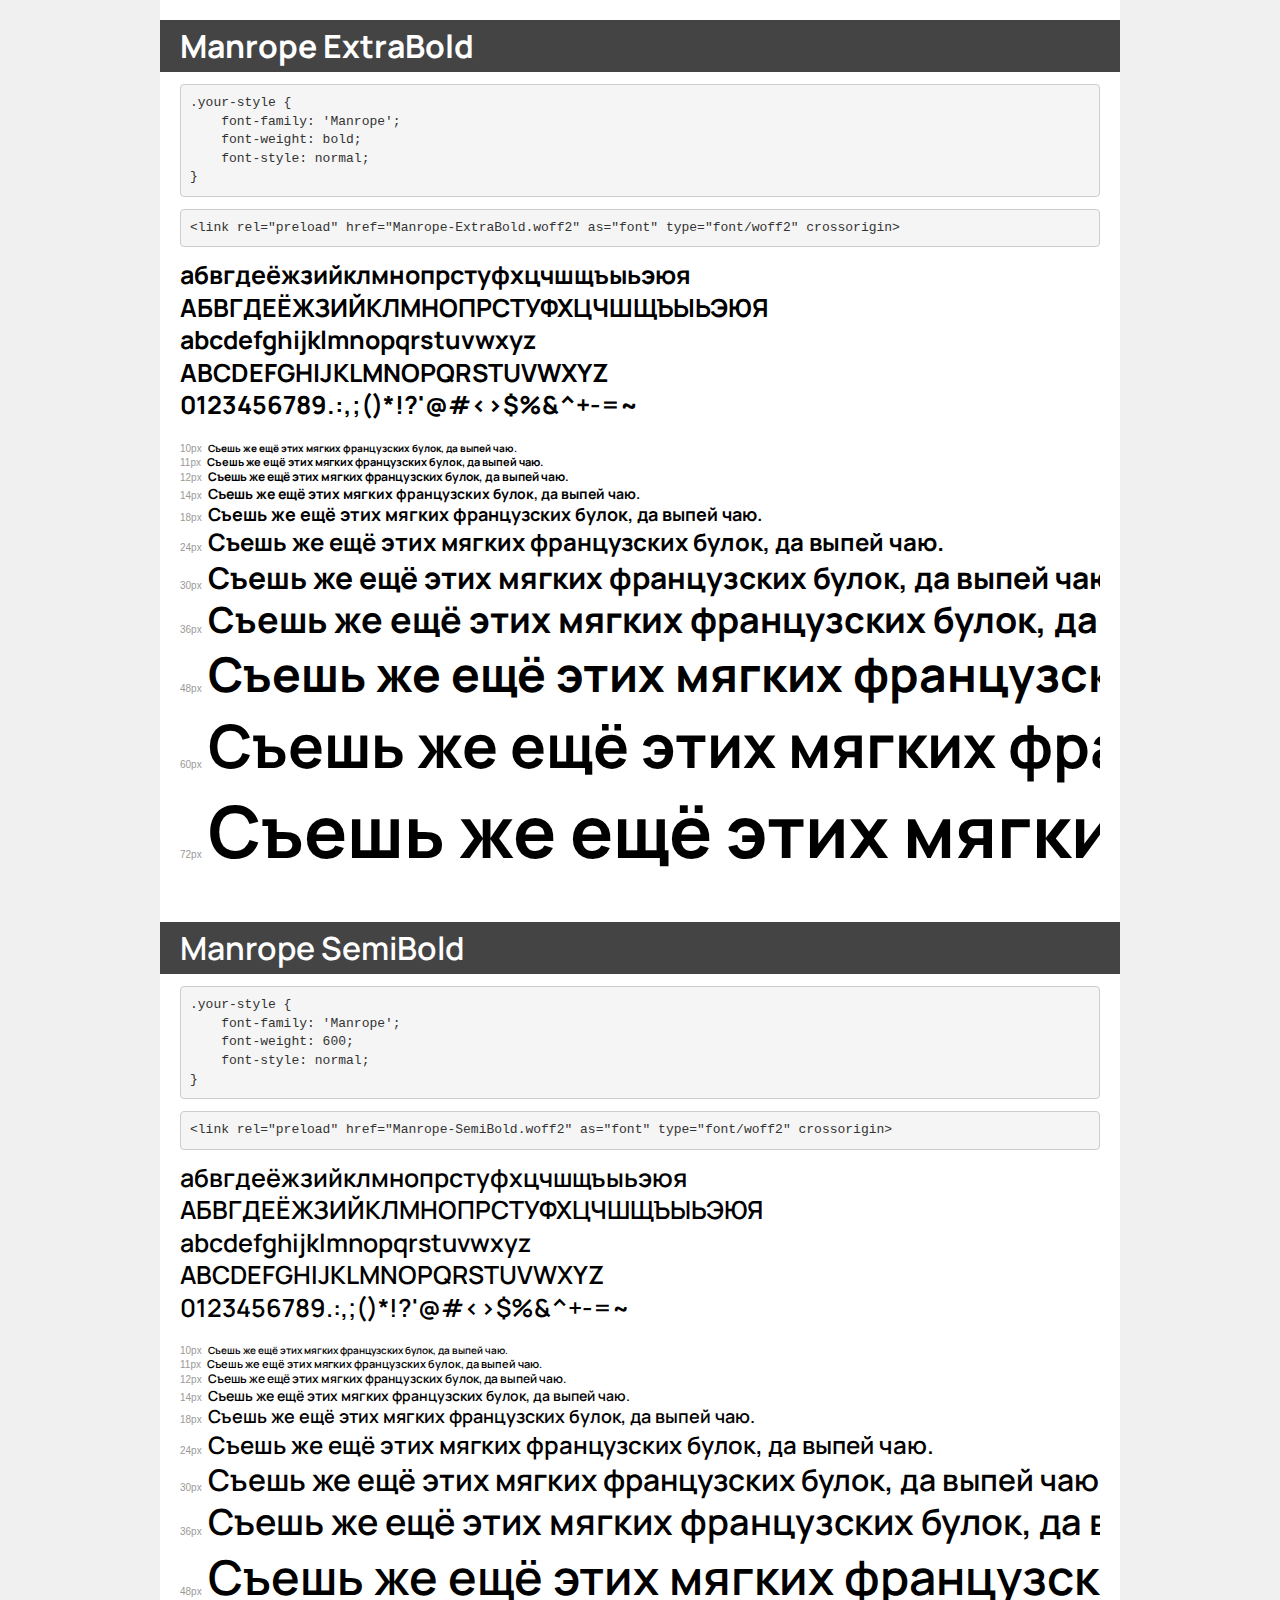
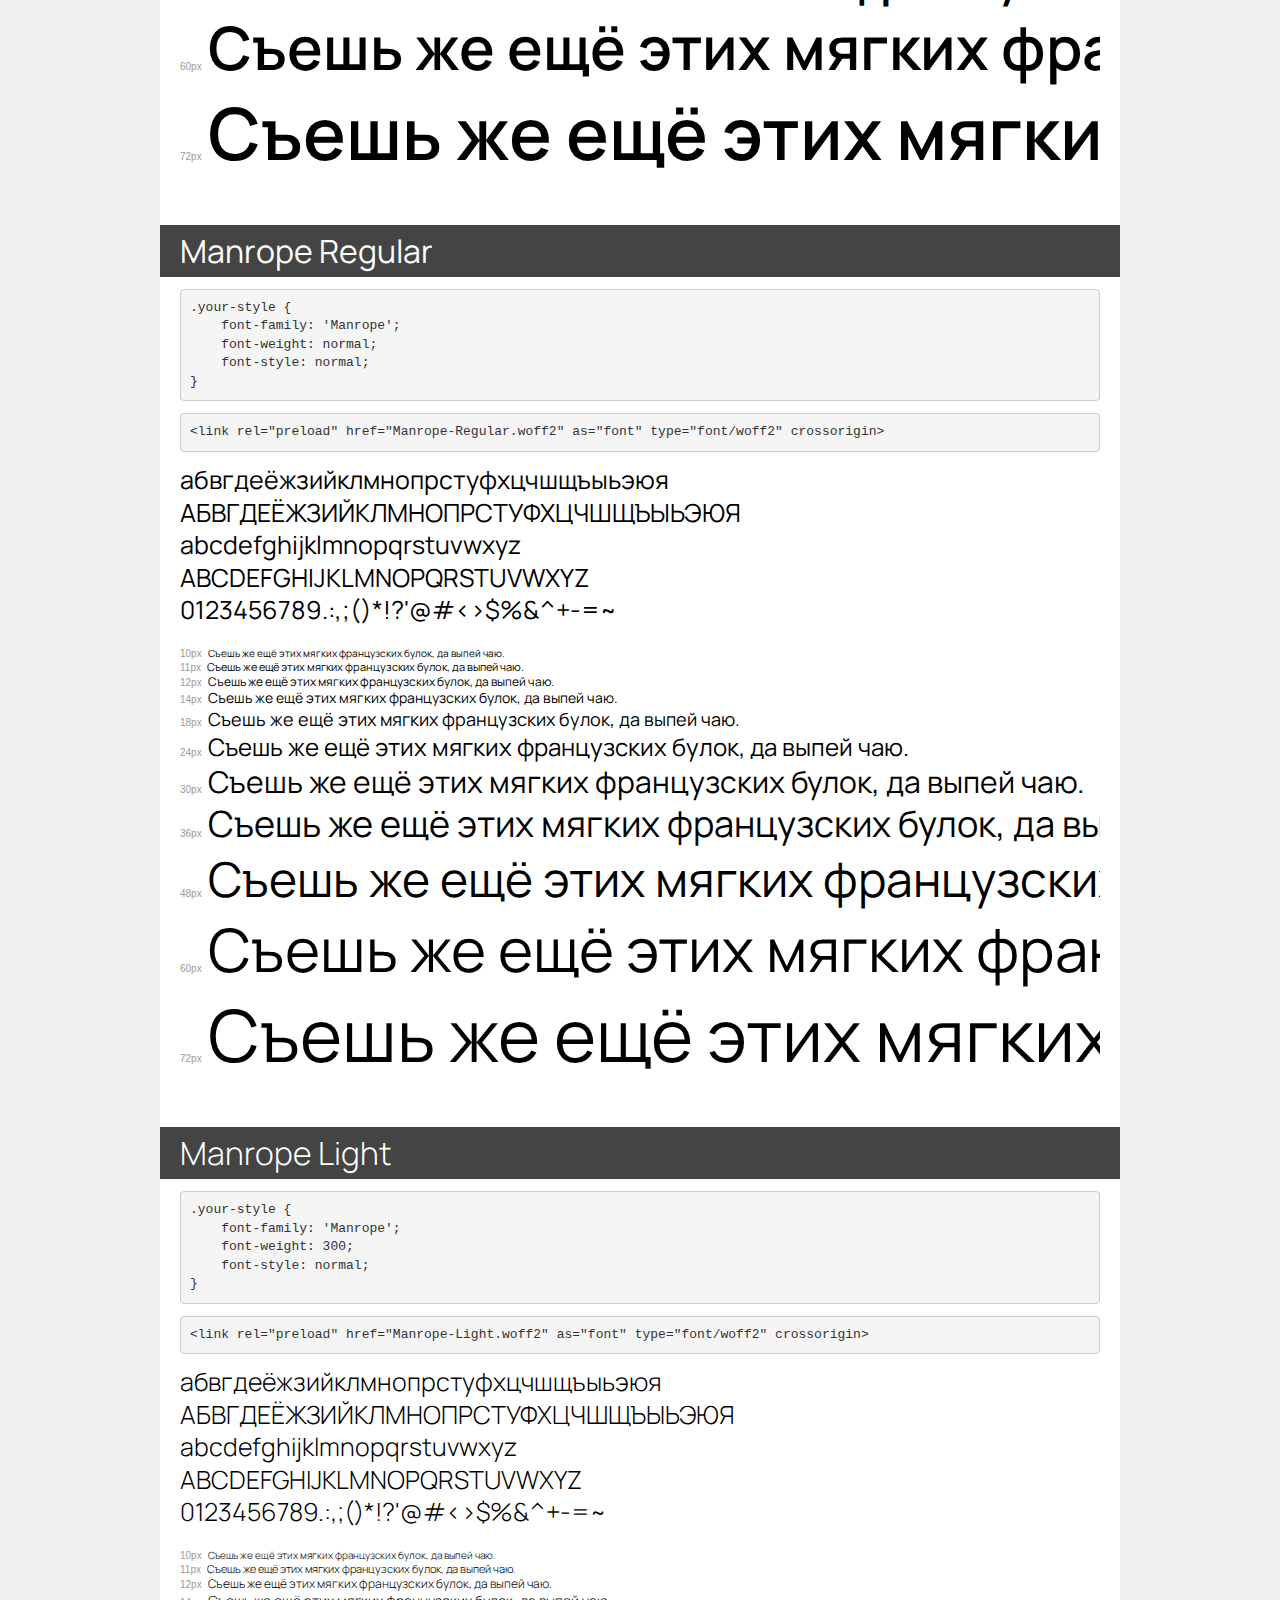
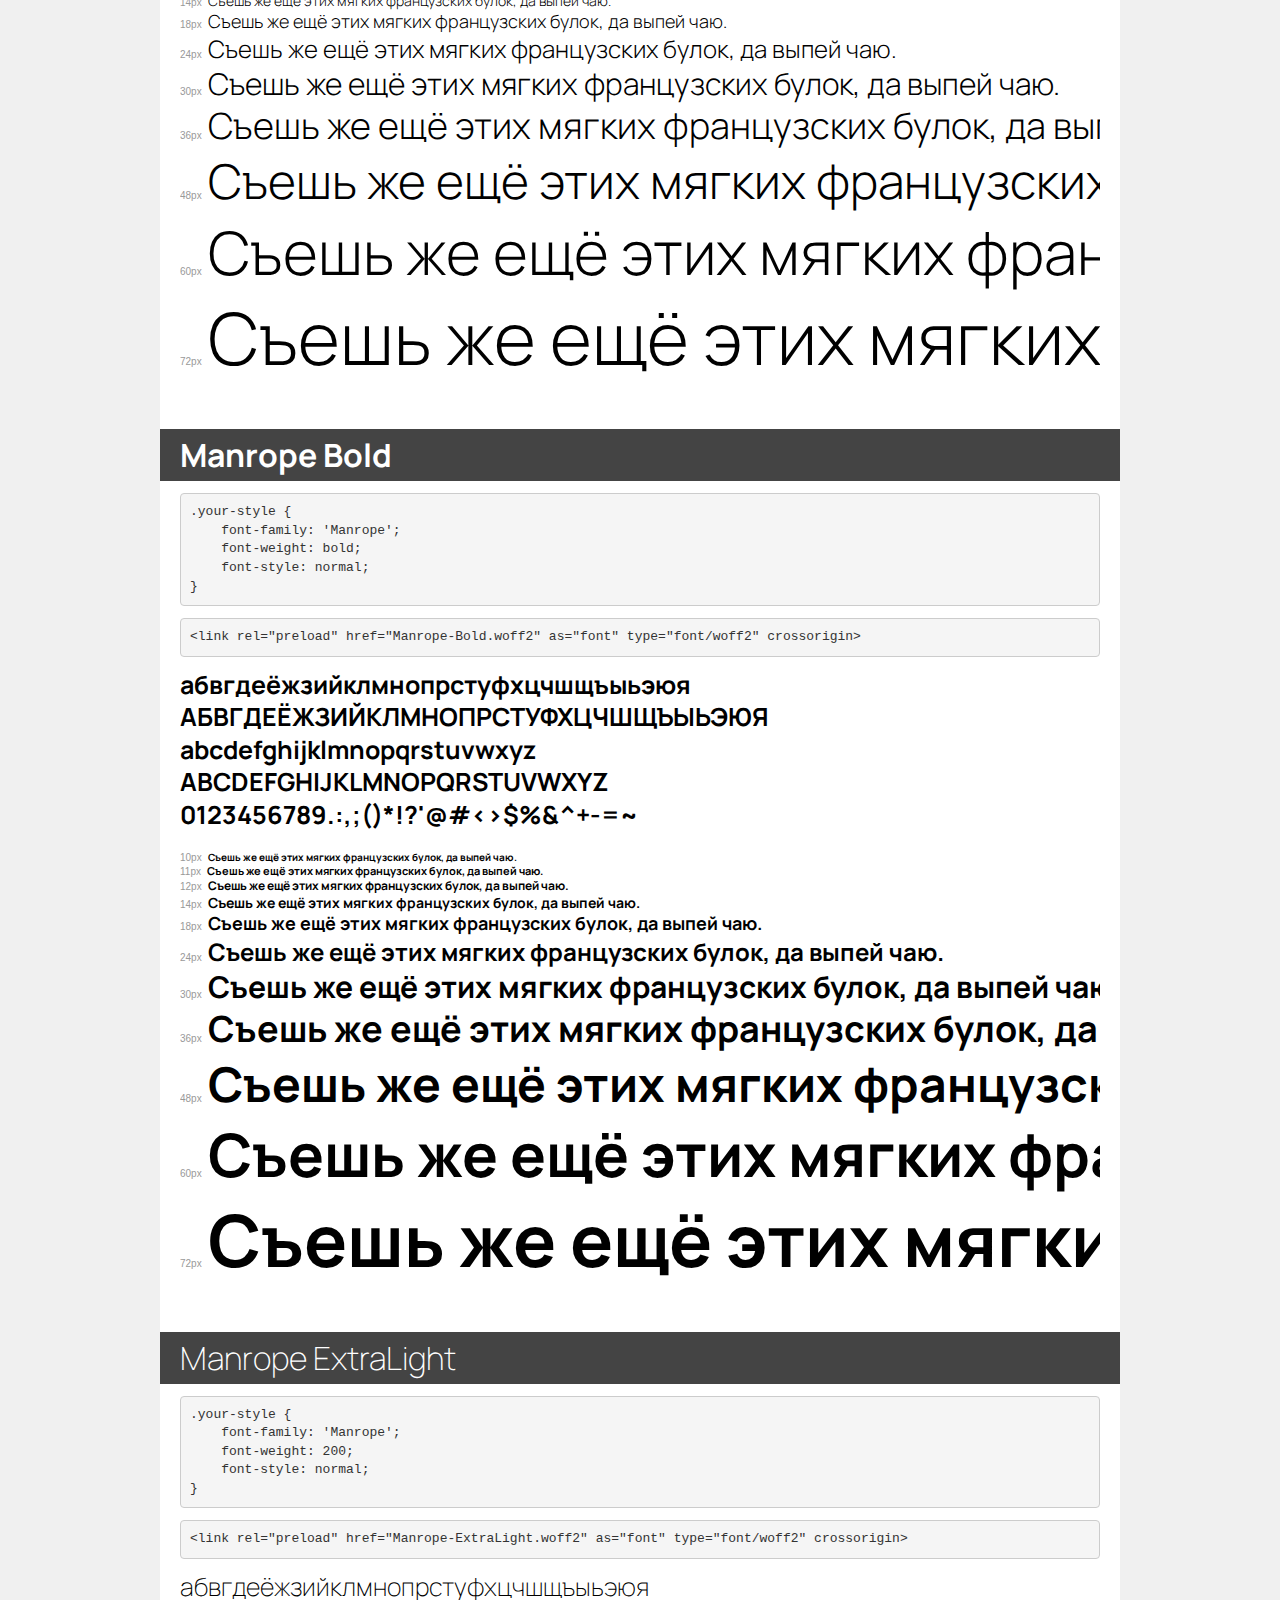
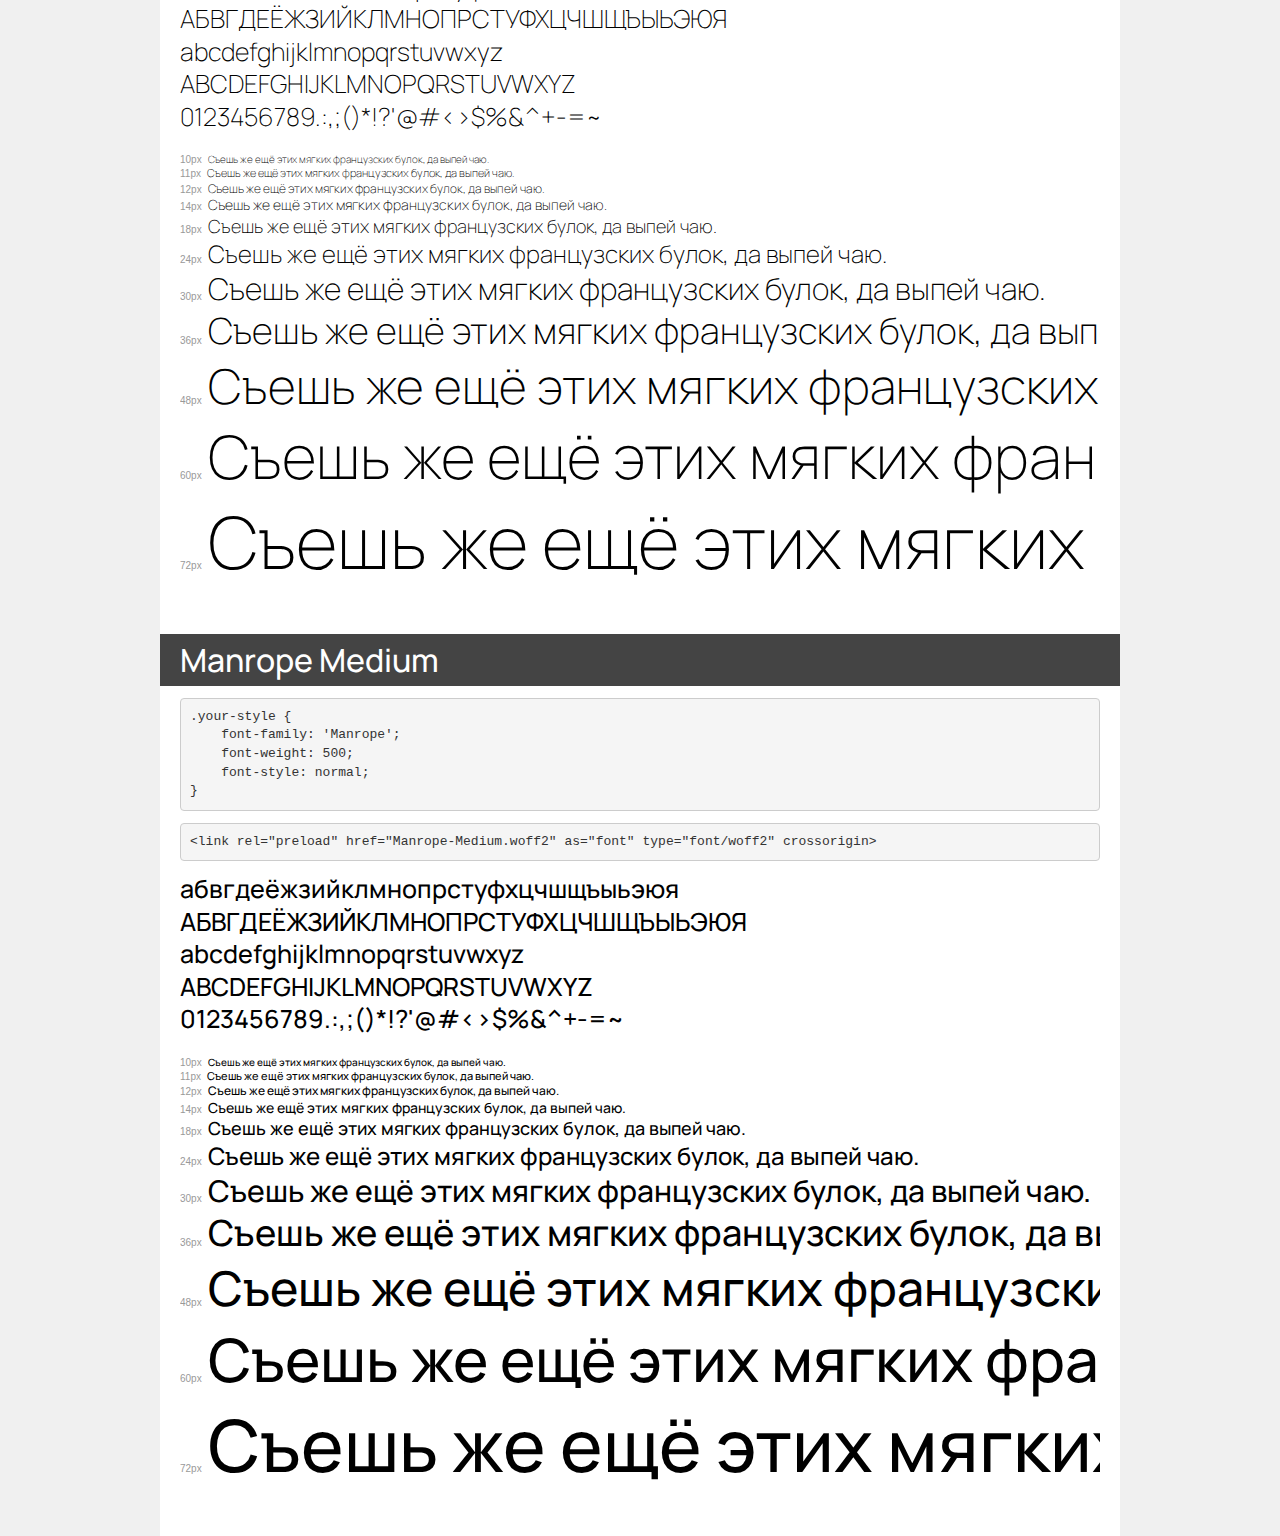
<file: assets/fonts/manrope/demo.html>
<!DOCTYPE html>
<html lang="en">
<head>
    <meta charset="utf-8">
    <meta http-equiv="X-UA-Compatible" content="IE=edge">
    <meta name="viewport" content="width=device-width, initial-scale=1">
    <meta name="robots" content="noindex, noarchive">
    <meta name="format-detection" content="telephone=no">
    <title>Transfonter demo</title>
    <link href="stylesheet.css" rel="stylesheet">
    <style>
        /*
        http://meyerweb.com/eric/tools/css/reset/
        v2.0 | 20110126
        License: none (public domain)
        */
        html, body, div, span, applet, object, iframe,
        h1, h2, h3, h4, h5, h6, p, blockquote, pre,
        a, abbr, acronym, address, big, cite, code,
        del, dfn, em, img, ins, kbd, q, s, samp,
        small, strike, strong, sub, sup, tt, var,
        b, u, i, center,
        dl, dt, dd, ol, ul, li,
        fieldset, form, label, legend,
        table, caption, tbody, tfoot, thead, tr, th, td,
        article, aside, canvas, details, embed,
        figure, figcaption, footer, header, hgroup,
        menu, nav, output, ruby, section, summary,
        time, mark, audio, video {
            margin: 0;
            padding: 0;
            border: 0;
            font-size: 100%;
            font: inherit;
            vertical-align: baseline;
        }
        /* HTML5 display-role reset for older browsers */
        article, aside, details, figcaption, figure,
        footer, header, hgroup, menu, nav, section {
            display: block;
        }
        body {
            line-height: 1;
        }
        ol, ul {
            list-style: none;
        }
        blockquote, q {
            quotes: none;
        }
        blockquote:before, blockquote:after,
        q:before, q:after {
            content: '';
            content: none;
        }
        table {
            border-collapse: collapse;
            border-spacing: 0;
        }
        /* demo styles */
        body {
            background: #f0f0f0;
            color: #000;
        }
        .page {
            background: #fff;
            width: 920px;
            margin: 0 auto;
            padding: 20px 20px 0 20px;
            overflow: hidden;
        }
        .font-container {
            overflow-x: auto;
            overflow-y: hidden;
            margin-bottom: 40px;
            line-height: 1.3;
            white-space: nowrap;
            padding-bottom: 5px;
        }
        h1 {
            position: relative;
            background: #444;
            font-size: 32px;
            color: #fff;
            padding: 10px 20px;
            margin: 0 -20px 12px -20px;
        }
        .letters {
            font-size: 25px;
            margin-bottom: 20px;
        }
        .s10:before {
            content: '10px';
        }
        .s11:before {
            content: '11px';
        }
        .s12:before {
            content: '12px';
        }
        .s14:before {
            content: '14px';
        }
        .s18:before {
            content: '18px';
        }
        .s24:before {
            content: '24px';
        }
        .s30:before {
            content: '30px';
        }
        .s36:before {
            content: '36px';
        }
        .s48:before {
            content: '48px';
        }
        .s60:before {
            content: '60px';
        }
        .s72:before {
            content: '72px';
        }
        .s10:before, .s11:before, .s12:before, .s14:before,
        .s18:before, .s24:before, .s30:before, .s36:before,
        .s48:before, .s60:before, .s72:before {
            font-family: Arial, sans-serif;
            font-size: 10px;
            font-weight: normal;
            font-style: normal;
            color: #999;
            padding-right: 6px;
        }
        pre {
            display: block;
            padding: 9px;
            margin: 0 0 12px;
            font-family: Monaco, Menlo, Consolas, "Courier New", monospace;
            font-size: 13px;
            line-height: 1.428571429;
            color: #333;
            font-weight: normal;
            font-style: normal;
            background-color: #f5f5f5;
            border: 1px solid #ccc;
            overflow-x: auto;
            border-radius: 4px;
        }
        /* responsive */
        @media (max-width: 959px) {
            .page {
                width: auto;
                margin: 0;
            }
        }
    </style>
</head>
<body>
<div class="page">
    <div class="demo">
        <h1 style="font-family: 'Manrope'; font-weight: bold; font-style: normal;">Manrope ExtraBold</h1>
        <pre title="Usage">.your-style {
    font-family: 'Manrope';
    font-weight: bold;
    font-style: normal;
}</pre>
        <pre title="Preload (optional)">
&lt;link rel=&quot;preload&quot; href=&quot;Manrope-ExtraBold.woff2&quot; as=&quot;font&quot; type=&quot;font/woff2&quot; crossorigin&gt;</pre>
        <div class="font-container" style="font-family: 'Manrope'; font-weight: bold; font-style: normal;">
            <p class="letters">
                абвгдеёжзийклмнопрстуфхцчшщъыьэюя<br>
АБВГДЕЁЖЗИЙКЛМНОПРСТУФХЦЧШЩЪЫЬЭЮЯ<br>
abcdefghijklmnopqrstuvwxyz<br>
ABCDEFGHIJKLMNOPQRSTUVWXYZ<br>
                0123456789.:,;()*!?'@#&lt;&gt;$%&^+-=~
            </p>
            <p class="s10" style="font-size: 10px;">Съешь же ещё этих мягких французских булок, да выпей чаю.</p>
            <p class="s11" style="font-size: 11px;">Съешь же ещё этих мягких французских булок, да выпей чаю.</p>
            <p class="s12" style="font-size: 12px;">Съешь же ещё этих мягких французских булок, да выпей чаю.</p>
            <p class="s14" style="font-size: 14px;">Съешь же ещё этих мягких французских булок, да выпей чаю.</p>
            <p class="s18" style="font-size: 18px;">Съешь же ещё этих мягких французских булок, да выпей чаю.</p>
            <p class="s24" style="font-size: 24px;">Съешь же ещё этих мягких французских булок, да выпей чаю.</p>
            <p class="s30" style="font-size: 30px;">Съешь же ещё этих мягких французских булок, да выпей чаю.</p>
            <p class="s36" style="font-size: 36px;">Съешь же ещё этих мягких французских булок, да выпей чаю.</p>
            <p class="s48" style="font-size: 48px;">Съешь же ещё этих мягких французских булок, да выпей чаю.</p>
            <p class="s60" style="font-size: 60px;">Съешь же ещё этих мягких французских булок, да выпей чаю.</p>
            <p class="s72" style="font-size: 72px;">Съешь же ещё этих мягких французских булок, да выпей чаю.</p>
        </div>
    </div>

    <div class="demo">
        <h1 style="font-family: 'Manrope'; font-weight: 600; font-style: normal;">Manrope SemiBold</h1>
        <pre title="Usage">.your-style {
    font-family: 'Manrope';
    font-weight: 600;
    font-style: normal;
}</pre>
        <pre title="Preload (optional)">
&lt;link rel=&quot;preload&quot; href=&quot;Manrope-SemiBold.woff2&quot; as=&quot;font&quot; type=&quot;font/woff2&quot; crossorigin&gt;</pre>
        <div class="font-container" style="font-family: 'Manrope'; font-weight: 600; font-style: normal;">
            <p class="letters">
                абвгдеёжзийклмнопрстуфхцчшщъыьэюя<br>
АБВГДЕЁЖЗИЙКЛМНОПРСТУФХЦЧШЩЪЫЬЭЮЯ<br>
abcdefghijklmnopqrstuvwxyz<br>
ABCDEFGHIJKLMNOPQRSTUVWXYZ<br>
                0123456789.:,;()*!?'@#&lt;&gt;$%&^+-=~
            </p>
            <p class="s10" style="font-size: 10px;">Съешь же ещё этих мягких французских булок, да выпей чаю.</p>
            <p class="s11" style="font-size: 11px;">Съешь же ещё этих мягких французских булок, да выпей чаю.</p>
            <p class="s12" style="font-size: 12px;">Съешь же ещё этих мягких французских булок, да выпей чаю.</p>
            <p class="s14" style="font-size: 14px;">Съешь же ещё этих мягких французских булок, да выпей чаю.</p>
            <p class="s18" style="font-size: 18px;">Съешь же ещё этих мягких французских булок, да выпей чаю.</p>
            <p class="s24" style="font-size: 24px;">Съешь же ещё этих мягких французских булок, да выпей чаю.</p>
            <p class="s30" style="font-size: 30px;">Съешь же ещё этих мягких французских булок, да выпей чаю.</p>
            <p class="s36" style="font-size: 36px;">Съешь же ещё этих мягких французских булок, да выпей чаю.</p>
            <p class="s48" style="font-size: 48px;">Съешь же ещё этих мягких французских булок, да выпей чаю.</p>
            <p class="s60" style="font-size: 60px;">Съешь же ещё этих мягких французских булок, да выпей чаю.</p>
            <p class="s72" style="font-size: 72px;">Съешь же ещё этих мягких французских булок, да выпей чаю.</p>
        </div>
    </div>

    <div class="demo">
        <h1 style="font-family: 'Manrope'; font-weight: normal; font-style: normal;">Manrope Regular</h1>
        <pre title="Usage">.your-style {
    font-family: 'Manrope';
    font-weight: normal;
    font-style: normal;
}</pre>
        <pre title="Preload (optional)">
&lt;link rel=&quot;preload&quot; href=&quot;Manrope-Regular.woff2&quot; as=&quot;font&quot; type=&quot;font/woff2&quot; crossorigin&gt;</pre>
        <div class="font-container" style="font-family: 'Manrope'; font-weight: normal; font-style: normal;">
            <p class="letters">
                абвгдеёжзийклмнопрстуфхцчшщъыьэюя<br>
АБВГДЕЁЖЗИЙКЛМНОПРСТУФХЦЧШЩЪЫЬЭЮЯ<br>
abcdefghijklmnopqrstuvwxyz<br>
ABCDEFGHIJKLMNOPQRSTUVWXYZ<br>
                0123456789.:,;()*!?'@#&lt;&gt;$%&^+-=~
            </p>
            <p class="s10" style="font-size: 10px;">Съешь же ещё этих мягких французских булок, да выпей чаю.</p>
            <p class="s11" style="font-size: 11px;">Съешь же ещё этих мягких французских булок, да выпей чаю.</p>
            <p class="s12" style="font-size: 12px;">Съешь же ещё этих мягких французских булок, да выпей чаю.</p>
            <p class="s14" style="font-size: 14px;">Съешь же ещё этих мягких французских булок, да выпей чаю.</p>
            <p class="s18" style="font-size: 18px;">Съешь же ещё этих мягких французских булок, да выпей чаю.</p>
            <p class="s24" style="font-size: 24px;">Съешь же ещё этих мягких французских булок, да выпей чаю.</p>
            <p class="s30" style="font-size: 30px;">Съешь же ещё этих мягких французских булок, да выпей чаю.</p>
            <p class="s36" style="font-size: 36px;">Съешь же ещё этих мягких французских булок, да выпей чаю.</p>
            <p class="s48" style="font-size: 48px;">Съешь же ещё этих мягких французских булок, да выпей чаю.</p>
            <p class="s60" style="font-size: 60px;">Съешь же ещё этих мягких французских булок, да выпей чаю.</p>
            <p class="s72" style="font-size: 72px;">Съешь же ещё этих мягких французских булок, да выпей чаю.</p>
        </div>
    </div>

    <div class="demo">
        <h1 style="font-family: 'Manrope'; font-weight: 300; font-style: normal;">Manrope Light</h1>
        <pre title="Usage">.your-style {
    font-family: 'Manrope';
    font-weight: 300;
    font-style: normal;
}</pre>
        <pre title="Preload (optional)">
&lt;link rel=&quot;preload&quot; href=&quot;Manrope-Light.woff2&quot; as=&quot;font&quot; type=&quot;font/woff2&quot; crossorigin&gt;</pre>
        <div class="font-container" style="font-family: 'Manrope'; font-weight: 300; font-style: normal;">
            <p class="letters">
                абвгдеёжзийклмнопрстуфхцчшщъыьэюя<br>
АБВГДЕЁЖЗИЙКЛМНОПРСТУФХЦЧШЩЪЫЬЭЮЯ<br>
abcdefghijklmnopqrstuvwxyz<br>
ABCDEFGHIJKLMNOPQRSTUVWXYZ<br>
                0123456789.:,;()*!?'@#&lt;&gt;$%&^+-=~
            </p>
            <p class="s10" style="font-size: 10px;">Съешь же ещё этих мягких французских булок, да выпей чаю.</p>
            <p class="s11" style="font-size: 11px;">Съешь же ещё этих мягких французских булок, да выпей чаю.</p>
            <p class="s12" style="font-size: 12px;">Съешь же ещё этих мягких французских булок, да выпей чаю.</p>
            <p class="s14" style="font-size: 14px;">Съешь же ещё этих мягких французских булок, да выпей чаю.</p>
            <p class="s18" style="font-size: 18px;">Съешь же ещё этих мягких французских булок, да выпей чаю.</p>
            <p class="s24" style="font-size: 24px;">Съешь же ещё этих мягких французских булок, да выпей чаю.</p>
            <p class="s30" style="font-size: 30px;">Съешь же ещё этих мягких французских булок, да выпей чаю.</p>
            <p class="s36" style="font-size: 36px;">Съешь же ещё этих мягких французских булок, да выпей чаю.</p>
            <p class="s48" style="font-size: 48px;">Съешь же ещё этих мягких французских булок, да выпей чаю.</p>
            <p class="s60" style="font-size: 60px;">Съешь же ещё этих мягких французских булок, да выпей чаю.</p>
            <p class="s72" style="font-size: 72px;">Съешь же ещё этих мягких французских булок, да выпей чаю.</p>
        </div>
    </div>

    <div class="demo">
        <h1 style="font-family: 'Manrope'; font-weight: bold; font-style: normal;">Manrope Bold</h1>
        <pre title="Usage">.your-style {
    font-family: 'Manrope';
    font-weight: bold;
    font-style: normal;
}</pre>
        <pre title="Preload (optional)">
&lt;link rel=&quot;preload&quot; href=&quot;Manrope-Bold.woff2&quot; as=&quot;font&quot; type=&quot;font/woff2&quot; crossorigin&gt;</pre>
        <div class="font-container" style="font-family: 'Manrope'; font-weight: bold; font-style: normal;">
            <p class="letters">
                абвгдеёжзийклмнопрстуфхцчшщъыьэюя<br>
АБВГДЕЁЖЗИЙКЛМНОПРСТУФХЦЧШЩЪЫЬЭЮЯ<br>
abcdefghijklmnopqrstuvwxyz<br>
ABCDEFGHIJKLMNOPQRSTUVWXYZ<br>
                0123456789.:,;()*!?'@#&lt;&gt;$%&^+-=~
            </p>
            <p class="s10" style="font-size: 10px;">Съешь же ещё этих мягких французских булок, да выпей чаю.</p>
            <p class="s11" style="font-size: 11px;">Съешь же ещё этих мягких французских булок, да выпей чаю.</p>
            <p class="s12" style="font-size: 12px;">Съешь же ещё этих мягких французских булок, да выпей чаю.</p>
            <p class="s14" style="font-size: 14px;">Съешь же ещё этих мягких французских булок, да выпей чаю.</p>
            <p class="s18" style="font-size: 18px;">Съешь же ещё этих мягких французских булок, да выпей чаю.</p>
            <p class="s24" style="font-size: 24px;">Съешь же ещё этих мягких французских булок, да выпей чаю.</p>
            <p class="s30" style="font-size: 30px;">Съешь же ещё этих мягких французских булок, да выпей чаю.</p>
            <p class="s36" style="font-size: 36px;">Съешь же ещё этих мягких французских булок, да выпей чаю.</p>
            <p class="s48" style="font-size: 48px;">Съешь же ещё этих мягких французских булок, да выпей чаю.</p>
            <p class="s60" style="font-size: 60px;">Съешь же ещё этих мягких французских булок, да выпей чаю.</p>
            <p class="s72" style="font-size: 72px;">Съешь же ещё этих мягких французских булок, да выпей чаю.</p>
        </div>
    </div>

    <div class="demo">
        <h1 style="font-family: 'Manrope'; font-weight: 200; font-style: normal;">Manrope ExtraLight</h1>
        <pre title="Usage">.your-style {
    font-family: 'Manrope';
    font-weight: 200;
    font-style: normal;
}</pre>
        <pre title="Preload (optional)">
&lt;link rel=&quot;preload&quot; href=&quot;Manrope-ExtraLight.woff2&quot; as=&quot;font&quot; type=&quot;font/woff2&quot; crossorigin&gt;</pre>
        <div class="font-container" style="font-family: 'Manrope'; font-weight: 200; font-style: normal;">
            <p class="letters">
                абвгдеёжзийклмнопрстуфхцчшщъыьэюя<br>
АБВГДЕЁЖЗИЙКЛМНОПРСТУФХЦЧШЩЪЫЬЭЮЯ<br>
abcdefghijklmnopqrstuvwxyz<br>
ABCDEFGHIJKLMNOPQRSTUVWXYZ<br>
                0123456789.:,;()*!?'@#&lt;&gt;$%&^+-=~
            </p>
            <p class="s10" style="font-size: 10px;">Съешь же ещё этих мягких французских булок, да выпей чаю.</p>
            <p class="s11" style="font-size: 11px;">Съешь же ещё этих мягких французских булок, да выпей чаю.</p>
            <p class="s12" style="font-size: 12px;">Съешь же ещё этих мягких французских булок, да выпей чаю.</p>
            <p class="s14" style="font-size: 14px;">Съешь же ещё этих мягких французских булок, да выпей чаю.</p>
            <p class="s18" style="font-size: 18px;">Съешь же ещё этих мягких французских булок, да выпей чаю.</p>
            <p class="s24" style="font-size: 24px;">Съешь же ещё этих мягких французских булок, да выпей чаю.</p>
            <p class="s30" style="font-size: 30px;">Съешь же ещё этих мягких французских булок, да выпей чаю.</p>
            <p class="s36" style="font-size: 36px;">Съешь же ещё этих мягких французских булок, да выпей чаю.</p>
            <p class="s48" style="font-size: 48px;">Съешь же ещё этих мягких французских булок, да выпей чаю.</p>
            <p class="s60" style="font-size: 60px;">Съешь же ещё этих мягких французских булок, да выпей чаю.</p>
            <p class="s72" style="font-size: 72px;">Съешь же ещё этих мягких французских булок, да выпей чаю.</p>
        </div>
    </div>

    <div class="demo">
        <h1 style="font-family: 'Manrope'; font-weight: 500; font-style: normal;">Manrope Medium</h1>
        <pre title="Usage">.your-style {
    font-family: 'Manrope';
    font-weight: 500;
    font-style: normal;
}</pre>
        <pre title="Preload (optional)">
&lt;link rel=&quot;preload&quot; href=&quot;Manrope-Medium.woff2&quot; as=&quot;font&quot; type=&quot;font/woff2&quot; crossorigin&gt;</pre>
        <div class="font-container" style="font-family: 'Manrope'; font-weight: 500; font-style: normal;">
            <p class="letters">
                абвгдеёжзийклмнопрстуфхцчшщъыьэюя<br>
АБВГДЕЁЖЗИЙКЛМНОПРСТУФХЦЧШЩЪЫЬЭЮЯ<br>
abcdefghijklmnopqrstuvwxyz<br>
ABCDEFGHIJKLMNOPQRSTUVWXYZ<br>
                0123456789.:,;()*!?'@#&lt;&gt;$%&^+-=~
            </p>
            <p class="s10" style="font-size: 10px;">Съешь же ещё этих мягких французских булок, да выпей чаю.</p>
            <p class="s11" style="font-size: 11px;">Съешь же ещё этих мягких французских булок, да выпей чаю.</p>
            <p class="s12" style="font-size: 12px;">Съешь же ещё этих мягких французских булок, да выпей чаю.</p>
            <p class="s14" style="font-size: 14px;">Съешь же ещё этих мягких французских булок, да выпей чаю.</p>
            <p class="s18" style="font-size: 18px;">Съешь же ещё этих мягких французских булок, да выпей чаю.</p>
            <p class="s24" style="font-size: 24px;">Съешь же ещё этих мягких французских булок, да выпей чаю.</p>
            <p class="s30" style="font-size: 30px;">Съешь же ещё этих мягких французских булок, да выпей чаю.</p>
            <p class="s36" style="font-size: 36px;">Съешь же ещё этих мягких французских булок, да выпей чаю.</p>
            <p class="s48" style="font-size: 48px;">Съешь же ещё этих мягких французских булок, да выпей чаю.</p>
            <p class="s60" style="font-size: 60px;">Съешь же ещё этих мягких французских булок, да выпей чаю.</p>
            <p class="s72" style="font-size: 72px;">Съешь же ещё этих мягких французских булок, да выпей чаю.</p>
        </div>
    </div>

</div>
</body>
</html>
</file>
<file: assets/fonts/manrope/stylesheet.css>
@font-face {
    font-family: 'Manrope';
    src: url('Manrope-ExtraBold.eot');
    src: url('Manrope-ExtraBold.eot?#iefix') format('embedded-opentype'),
        url('Manrope-ExtraBold.woff2') format('woff2'),
        url('Manrope-ExtraBold.woff') format('woff'),
        url('Manrope-ExtraBold.ttf') format('truetype'),
        url('Manrope-ExtraBold.svg#Manrope-ExtraBold') format('svg');
    font-weight: bold;
    font-style: normal;
    font-display: swap;
}

@font-face {
    font-family: 'Manrope';
    src: url('Manrope-SemiBold.eot');
    src: url('Manrope-SemiBold.eot?#iefix') format('embedded-opentype'),
        url('Manrope-SemiBold.woff2') format('woff2'),
        url('Manrope-SemiBold.woff') format('woff'),
        url('Manrope-SemiBold.ttf') format('truetype'),
        url('Manrope-SemiBold.svg#Manrope-SemiBold') format('svg');
    font-weight: 600;
    font-style: normal;
    font-display: swap;
}

@font-face {
    font-family: 'Manrope';
    src: url('Manrope-Regular.eot');
    src: url('Manrope-Regular.eot?#iefix') format('embedded-opentype'),
        url('Manrope-Regular.woff2') format('woff2'),
        url('Manrope-Regular.woff') format('woff'),
        url('Manrope-Regular.ttf') format('truetype'),
        url('Manrope-Regular.svg#Manrope-Regular') format('svg');
    font-weight: normal;
    font-style: normal;
    font-display: swap;
}

@font-face {
    font-family: 'Manrope';
    src: url('Manrope-Light.eot');
    src: url('Manrope-Light.eot?#iefix') format('embedded-opentype'),
        url('Manrope-Light.woff2') format('woff2'),
        url('Manrope-Light.woff') format('woff'),
        url('Manrope-Light.ttf') format('truetype'),
        url('Manrope-Light.svg#Manrope-Light') format('svg');
    font-weight: 300;
    font-style: normal;
    font-display: swap;
}

@font-face {
    font-family: 'Manrope';
    src: url('Manrope-Bold.eot');
    src: url('Manrope-Bold.eot?#iefix') format('embedded-opentype'),
        url('Manrope-Bold.woff2') format('woff2'),
        url('Manrope-Bold.woff') format('woff'),
        url('Manrope-Bold.ttf') format('truetype'),
        url('Manrope-Bold.svg#Manrope-Bold') format('svg');
    font-weight: bold;
    font-style: normal;
    font-display: swap;
}

@font-face {
    font-family: 'Manrope';
    src: url('Manrope-ExtraLight.eot');
    src: url('Manrope-ExtraLight.eot?#iefix') format('embedded-opentype'),
        url('Manrope-ExtraLight.woff2') format('woff2'),
        url('Manrope-ExtraLight.woff') format('woff'),
        url('Manrope-ExtraLight.ttf') format('truetype'),
        url('Manrope-ExtraLight.svg#Manrope-ExtraLight') format('svg');
    font-weight: 200;
    font-style: normal;
    font-display: swap;
}

@font-face {
    font-family: 'Manrope';
    src: url('Manrope-Medium.eot');
    src: url('Manrope-Medium.eot?#iefix') format('embedded-opentype'),
        url('Manrope-Medium.woff2') format('woff2'),
        url('Manrope-Medium.woff') format('woff'),
        url('Manrope-Medium.ttf') format('truetype'),
        url('Manrope-Medium.svg#Manrope-Medium') format('svg');
    font-weight: 500;
    font-style: normal;
    font-display: swap;
}
</file>
